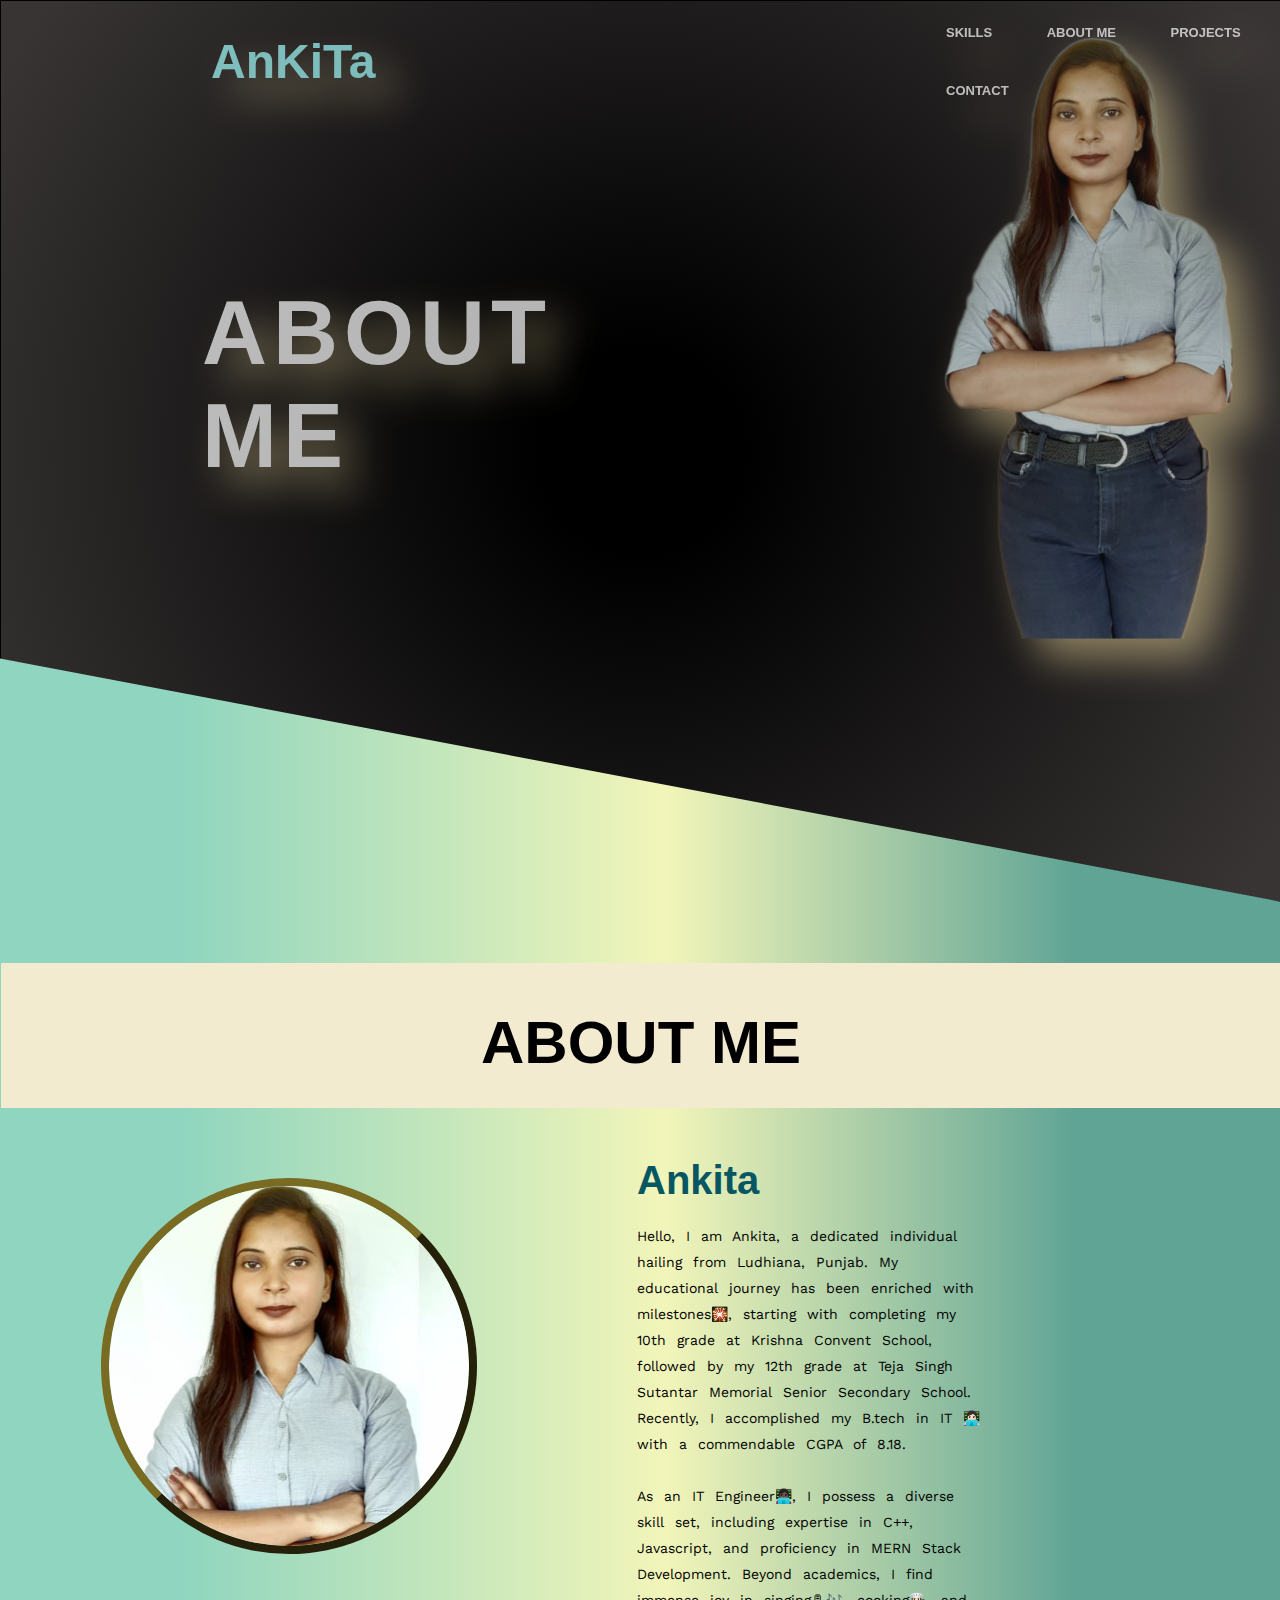
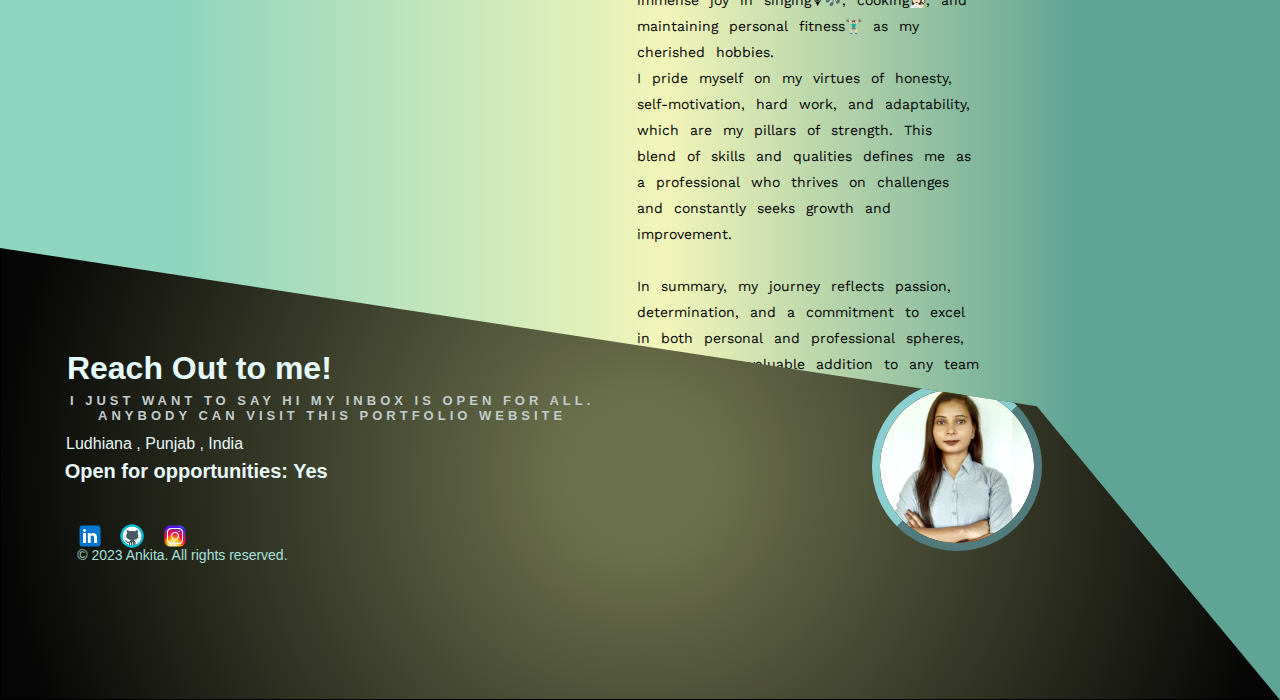
<file: Portfolio_website/about.html>
<!DOCTYPE html>
<html lang="en">

<head>
    <link rel="stylesheet" href="CSS/main.css">
    <title>Personal Portfolio Websites</title>
</head>

<body>
    <div class="border">
        <div class="picture">
            <nav>
                <h1 class="name">AnKiTa</h1>
                <div class="links">
                <ul>
                    <li><a href="index.html">SKILLS</a></li>
                    <li><a href="about.html">ABOUT ME</a></li>
                    <li><a href="project.html">PROJECTS</a></li>
                    <li><a href="contact.html">CONTACT</a></li>
                </ul>
            </div>
            </nav>
            <div class="about_me">
                <h1>ABOUT ME</h1>
            </div>
        </div>
    </div>
    <div id="about">
        <h1 class="headings">ABOUT ME</h1>
        <div id="pic">
            <img src="CSS/kuu.png" alt="">
            <div id="intro">
                <h2>Ankita</h2>                 
                <p>
                    Hello, I am Ankita, a dedicated individual hailing from Ludhiana, Punjab. My educational journey has been enriched with milestones🎇, starting with completing my 10th grade at Krishna Convent School, followed by my 12th grade at Teja Singh Sutantar Memorial Senior Secondary School. Recently, I accomplished my B.tech in IT 👩🏻‍💻with a commendable CGPA of 8.18.
                    <br> <br>
                    As an IT Engineer👩🏿‍💻, I possess a diverse skill set, including expertise in C++, Javascript, and proficiency in MERN Stack Development. Beyond academics, I find immense joy in singing🎙🎶, cooking👩🏻‍🍳, and maintaining personal fitness🏋🏻‍♂️ as my cherished hobbies.
                    <br>
                    I pride myself on my virtues of honesty, self-motivation, hard work, and adaptability, which are my pillars of strength. This blend of skills and qualities defines me as a professional who thrives on challenges and constantly seeks growth and improvement.
                    <br> <br>
                    In summary, my journey reflects passion, determination, and a commitment to excel in both personal and professional spheres, making me a valuable addition to any team or project.</p>
            </div>
        </div>
    </div>
    <div class="border1-footer-about">
        <footer class="site-footer">
            <div class="footer-content">
                <div class="footer-logo">
                    <img src="CSS/kuu.png" alt="Logo">
                </div>
                <div class="footer-center-content">
                <h1>Reach Out to me!</h1>
                <h3>I JUST WANT TO SAY HI MY INBOX IS OPEN FOR ALL.<br>ANYBODY CAN VISIT THIS PORTFOLIO WEBSITE</h3>  
                <p>Ludhiana , Punjab , India </p> 
                <h2>Open for opportunities: Yes</h2>
                </div>
                <div class="footer-ids">
                    <a href="https://www.linkedin.com/in/ankita-5a405a218/"><img src="CSS/linkedin.png"height="28px" width="28px" alt="linkedin"></a>
                    <a href="https://github.com/Ankita11112"><img src="CSS/github.png" height="28px" width="28px" alt="github"></a>
                    <a href="https://www.instagram.com/deeparajput5348/"><img src="CSS/instagrm.png" height="28px" width="28px" alt="instagram"></a>
                </div>
            </div>
            <p class="copyright">© 2023 Ankita. All rights reserved.</p>
        </footer>
    </div>
</body>

</html>
</file>
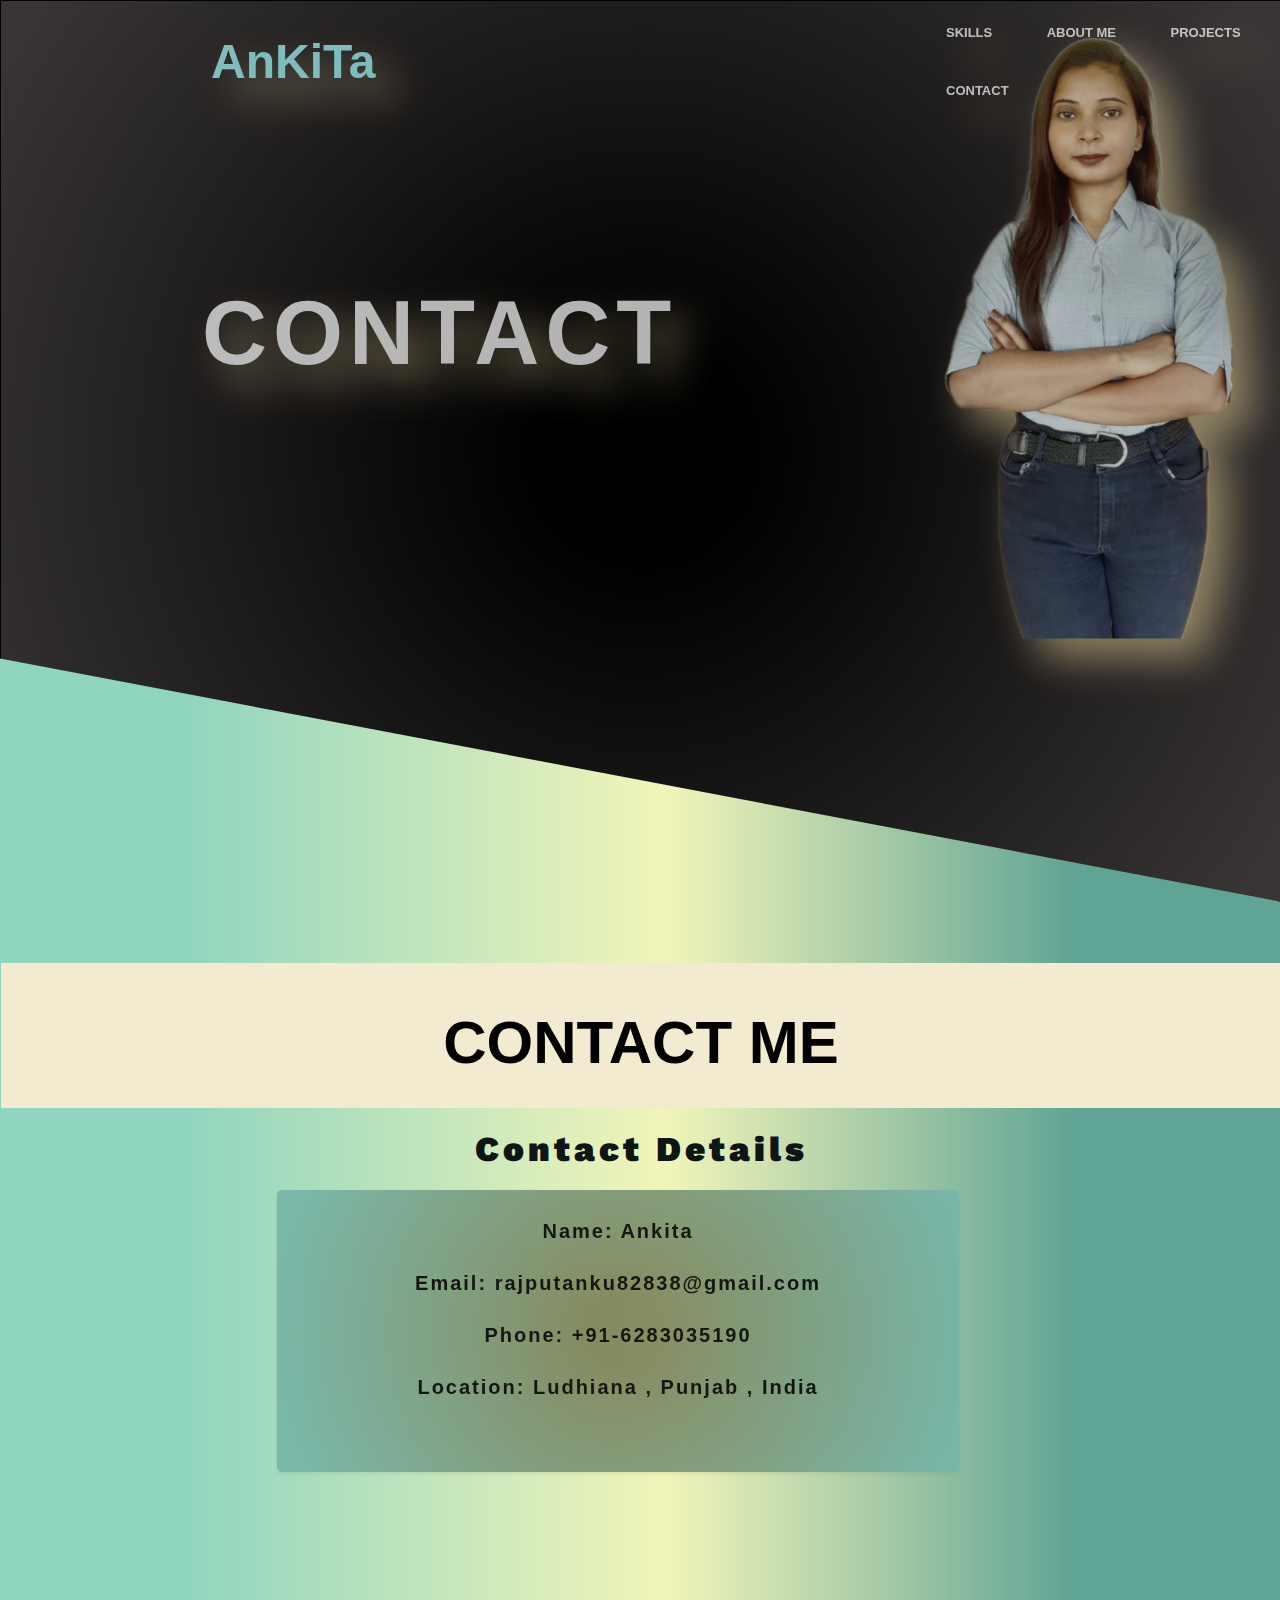
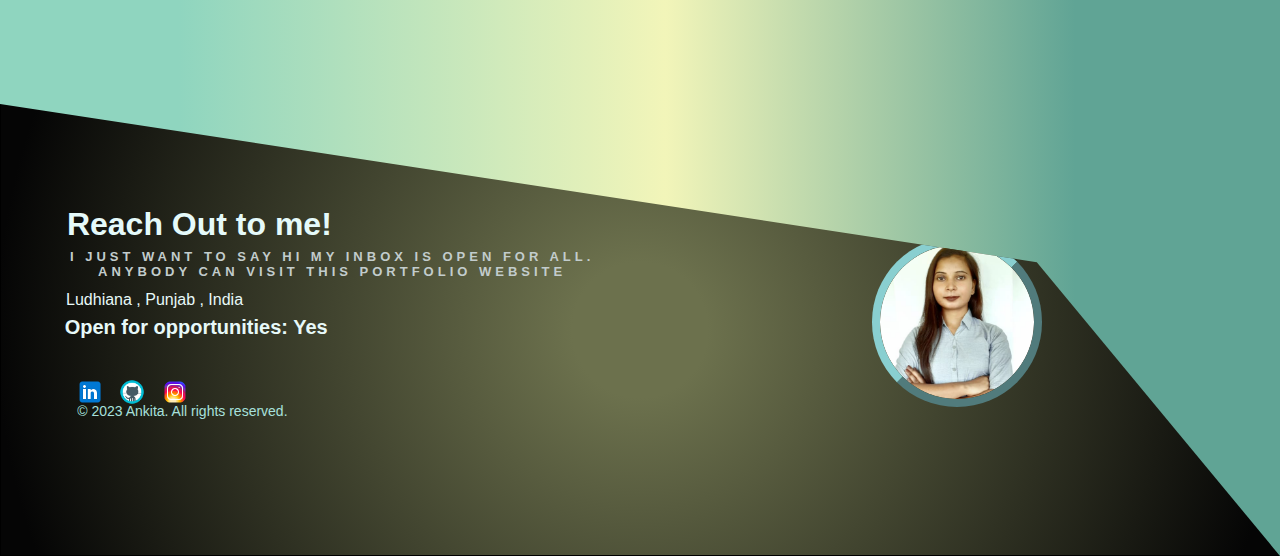
<file: Portfolio_website/contact.html>
<!DOCTYPE html>
<html lang="en">

<head>
    <link rel="stylesheet" href="CSS/main.css">
    <title>Personal Portfolio Websites</title>
</head>

<body>
    <div class="border">
        <div class="picture">
            <nav>
                <h1 class="name">AnKiTa</h1>
                <div class="links">
                <ul>
                    <li><a href="index.html">SKILLS</a></li>
                    <li><a href="about.html">ABOUT ME</a></li>
                    <li><a href="project.html">PROJECTS</a></li>
                    <li><a href="contact.html">CONTACT</a></li>
                </ul>
            </div>
            </nav>
            <div class="cont">
                <h1>CONTACT</h1>
            </div>
        </div>
    </div>
    <section id="about">
        <h1 class="headings">CONTACT ME</h1>

        <div class="container">
            <h1>Contact Details</h1>
            <div class="contact-info">
                <p><strong>Name:</strong> Ankita</p>
                <p><strong>Email:</strong> rajputanku82838@gmail.com</p>
                <p><strong>Phone:</strong> +91-6283035190</p>
                <p><strong>Location:</strong> Ludhiana , Punjab , India</p>
            </div>
        </div>
    </section>
    <div class="border1-footer-contact">
        <footer class="site-footer">
            <div class="footer-content">
                <div class="footer-logo">
                    <img src="CSS/kuu.png" alt="Logo">
                </div>
                <div class="footer-center-content">
                <h1>Reach Out to me!</h1>
                <h3>I JUST WANT TO SAY HI MY INBOX IS OPEN FOR ALL.<br>ANYBODY CAN VISIT THIS PORTFOLIO WEBSITE</h3>  
                <p>Ludhiana , Punjab , India </p> 
                <h2>Open for opportunities: Yes</h2>
                </div>
                <div class="footer-ids">
                    <a href="https://www.linkedin.com/in/ankita-5a405a218/"><img src="CSS/linkedin.png"height="28px" width="28px" alt="linkedin"></a>
                    <a href="https://github.com/Ankita11112"><img src="CSS/github.png" height="28px" width="28px" alt="github"></a>
                    <a href="https://www.instagram.com/deeparajput5348/"><img src="CSS/instagrm.png" height="28px" width="28px" alt="instagram"></a>
                </div>
            </div>
            <p class="copyright">© 2023 Ankita. All rights reserved.</p>
        </footer>
    </div>
</body>

</html>
</file>
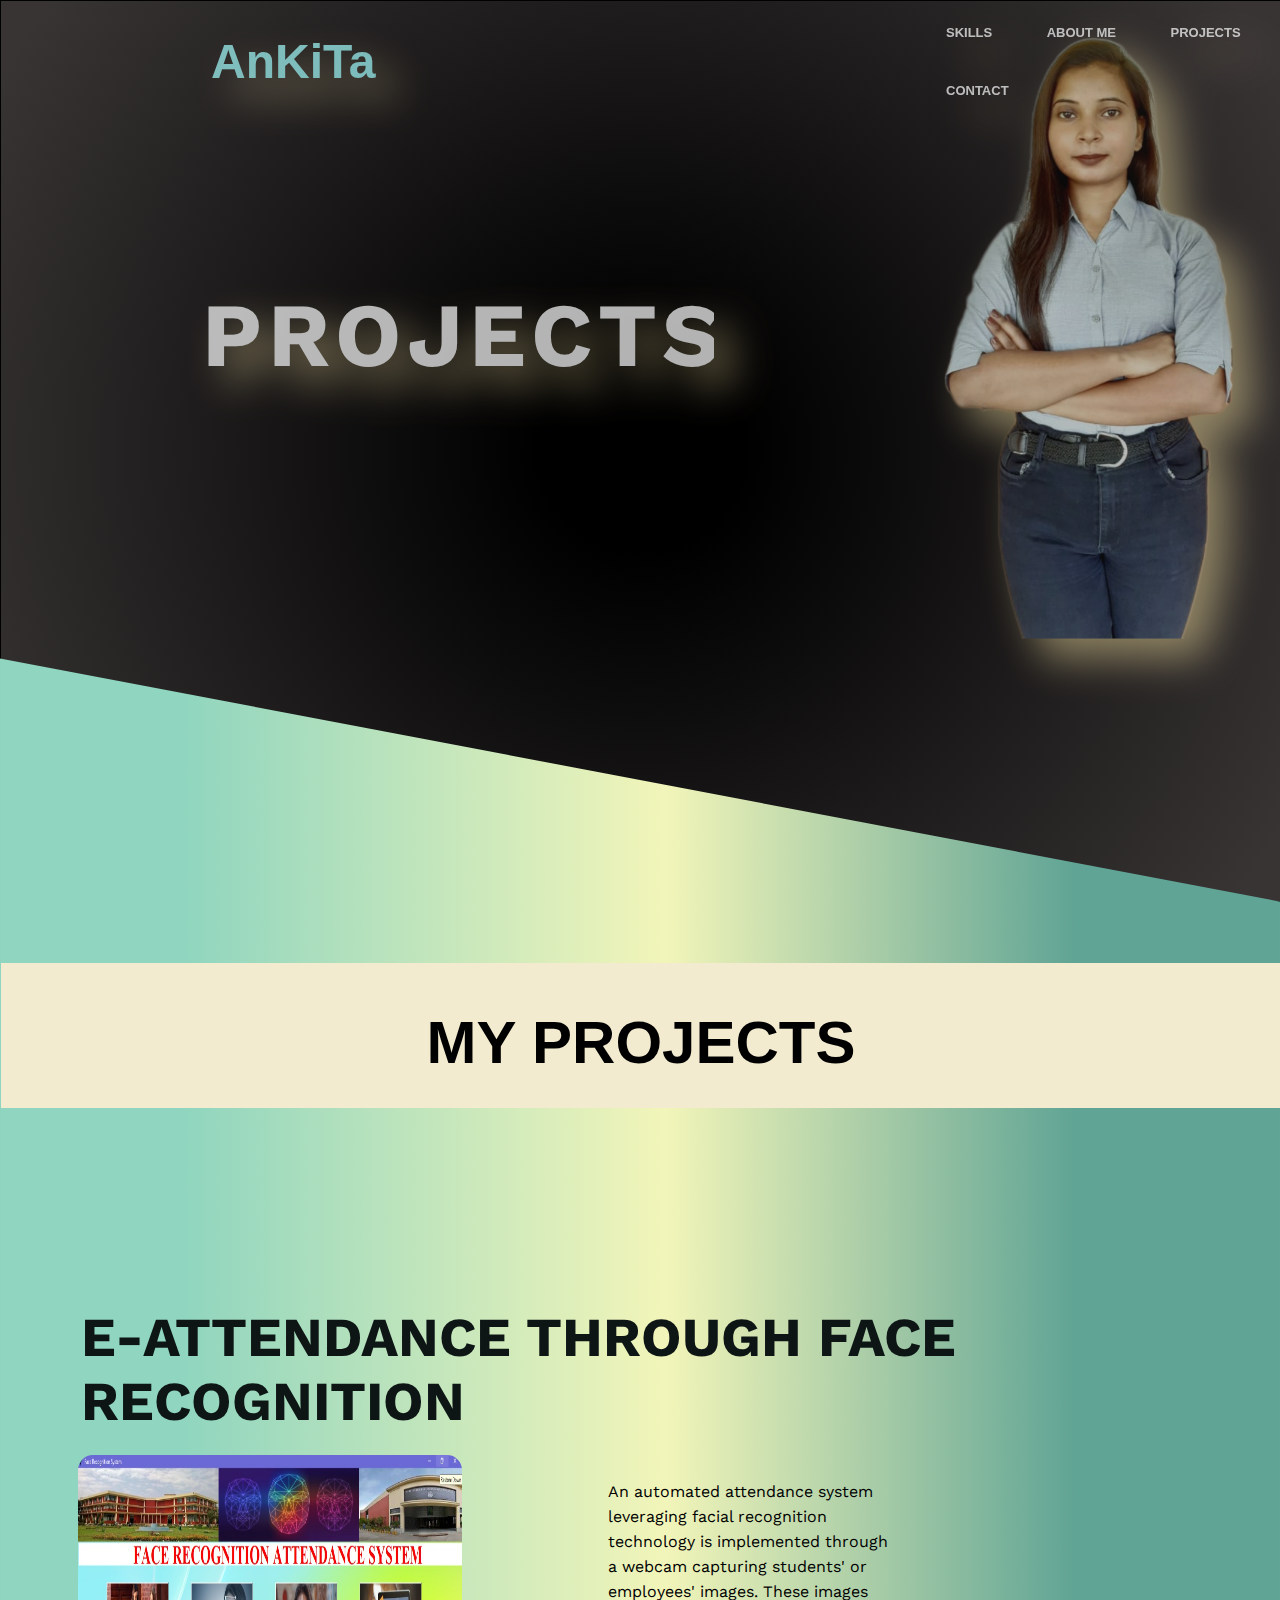
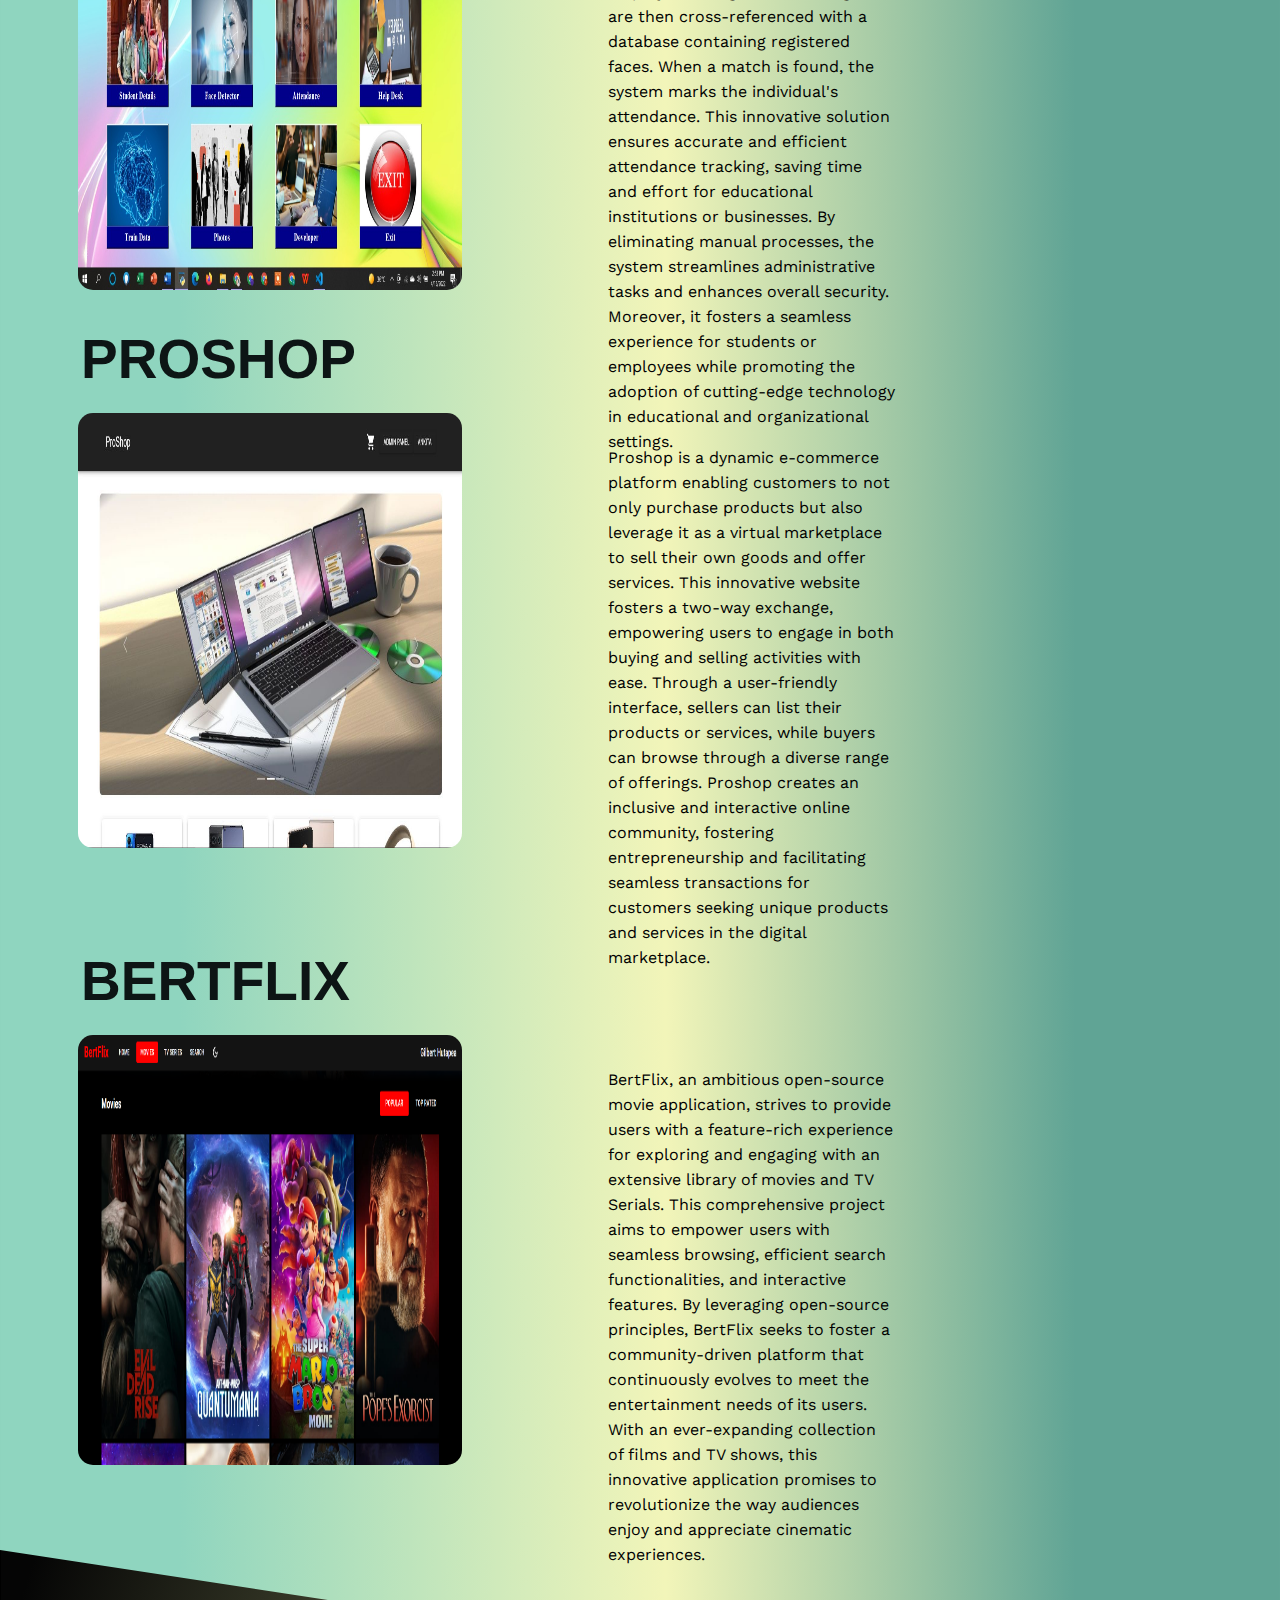
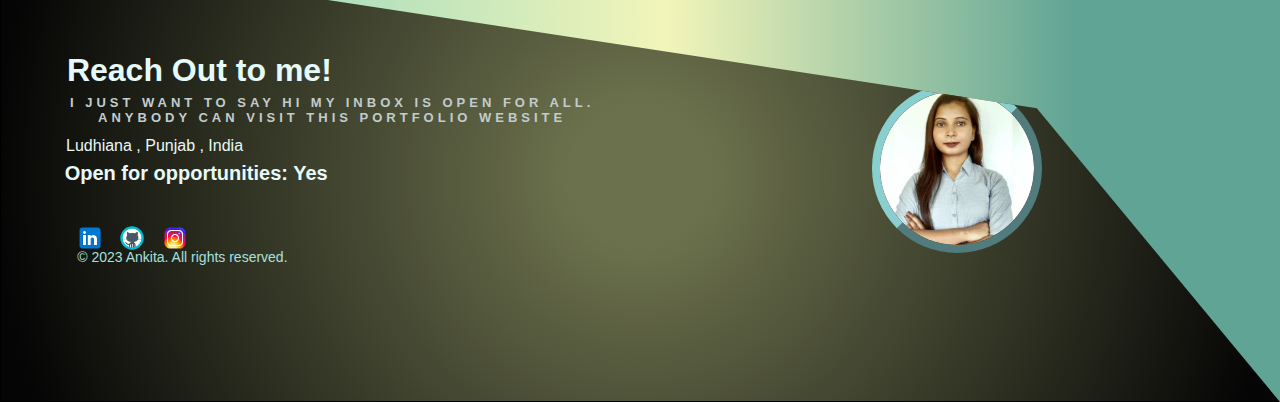
<file: Portfolio_website/project.html>
<!DOCTYPE html>
<html lang="en">

<head>
    <link rel="stylesheet" href="CSS/main.css">
    <title>Personal Portfolio Websites</title>
</head>

<body>
    <div class="border">
        <div class="picture">
            <nav>
                <h1 class="name">AnKiTa</h1>
                <div class="links">
                    <ul>
                        <li><a href="index.html">SKILLS</a></li>
                        <li><a href="about.html">ABOUT ME</a></li>
                        <li><a href="project.html">PROJECTS</a></li>
                        <li><a href="contact.html">CONTACT</a></li>
                    </ul>
                </div>
            </nav>
            <div class="projects">
                <h1>PROJECTS</h1>
            </div>
        </div>
    </div>
    <section id="about">
        <h1 class="headings">MY PROJECTS</h1>
    </section>
    <div class="p1">
        <h1>E-ATTENDANCE THROUGH FACE RECOGNITION</h1>
        <div class="attend">
            <img id="pr1" src="CSS/pro1.jpeg" alt="">
            <p>An automated attendance system leveraging facial recognition technology is implemented through a webcam capturing students' or employees' images. These images are then cross-referenced with a database containing registered faces. When a match is found, the system marks the individual's attendance. This innovative solution ensures accurate and efficient attendance tracking, saving time and effort for educational institutions or businesses. By eliminating manual processes, the system streamlines administrative tasks and enhances overall security. Moreover, it fosters a seamless experience for students or employees while promoting the adoption of cutting-edge technology in educational and organizational settings.</p>
        </div>
    </div>

    <div class="p2">
        <h1>PROSHOP</h1>
        <div class="proshop">
            <img id="pr2" src="CSS/pro2.jpg" alt="">
            <p>
                Proshop is a dynamic e-commerce platform enabling customers to not only purchase products but also leverage it as a virtual marketplace to sell their own goods and offer services. This innovative website fosters a two-way exchange, empowering users to engage in both buying and selling activities with ease. Through a user-friendly interface, sellers can list their products or services, while buyers can browse through a diverse range of offerings. Proshop creates an inclusive and interactive online community, fostering entrepreneurship and facilitating seamless transactions for customers seeking unique products and services in the digital marketplace.</p>
        </div>
    </div>
    <div class="p3">
        <h1>BERTFLIX</h1>
        <div class="flix">
            <img id="pr3" src="CSS/pro3.png" alt="">
            <p>
                BertFlix, an ambitious open-source movie application, strives to provide users with a feature-rich experience for exploring and engaging with an extensive library of movies and TV Serials. This comprehensive project aims to empower users with seamless browsing, efficient search functionalities, and interactive features. By leveraging open-source principles, BertFlix seeks to foster a community-driven platform that continuously evolves to meet the entertainment needs of its users. With an ever-expanding collection of films and TV shows, this innovative application promises to revolutionize the way audiences enjoy and appreciate cinematic experiences.</p>
        </div>
    </div>

    <div class="border1-footer-projects">
        <footer class="site-footer">
            <div class="footer-content">
                <div class="footer-logo">
                    <img src="CSS/kuu.png" alt="Logo">
                </div>
                <div class="footer-center-content">
                <h1>Reach Out to me!</h1>
                <h3>I JUST WANT TO SAY HI MY INBOX IS OPEN FOR ALL.<br>ANYBODY CAN VISIT THIS PORTFOLIO WEBSITE</h3>  
                <p>Ludhiana , Punjab , India </p> 
                <h2>Open for opportunities: Yes</h2>
                </div>
                <div class="footer-ids">
                    <a href="https://www.linkedin.com/in/ankita-5a405a218/"><img src="CSS/linkedin.png"height="28px" width="28px" alt="linkedin"></a>
                    <a href="https://github.com/Ankita11112"><img src="CSS/github.png" height="28px" width="28px" alt="github"></a>
                    <a href="https://www.instagram.com/deeparajput5348/"><img src="CSS/instagrm.png" height="28px" width="28px" alt="instagram"></a>
                </div>
            </div>
            <p class="copyright">© 2023 Ankita. All rights reserved.</p>
        </footer>
    </div>
</body>

</html>
</file>
<file: Portfolio_website/CSS/main.css>
@import url("https://fonts.googleapis.com/css2?family=Nunito+Sans:opsz,wght@6..12,300&family=Open+Sans:wght@700&family=Work+Sans:wght@500&display=swap");
* {
  margin: 0;
  padding: 0;
  font-family: sans-serif;
}

body {
  background: linear-gradient(90deg, rgb(143, 213, 191) 14%, rgb(242, 245, 185) 52%, rgb(96, 164, 149) 84%);
  overflow-x: hidden;
}

.border {
  border: 1px solid black;
  -webkit-clip-path: polygon(0 0, 100% 0, 100% 100%, 0 73%);
          clip-path: polygon(0 0, 100% 0, 100% 100%, 0 73%);
  height: 100vh;
  width: 100vw;
  background: radial-gradient(circle, rgb(0, 0, 0) 13%, rgb(56, 52, 52) 95%);
}

.picture {
  height: 100vh;
  background-image: url("Ankitaa.png");
  background-size: 45%;
  background-position: 800px -270px;
  background-repeat: no-repeat;
  opacity: 0.7;
  filter: drop-shadow(20px 20px 20px rgba(246, 225, 163, 0.712));
}

nav {
  position: fixed;
  margin: 40px 140px;
  display: flex;
  width: 80vw;
  padding: 20px 0;
  align-items: center;
  justify-content: space-between;
}

.name {
  position: fixed;
  margin-left: 70px;
  word-spacing: 8px;
  font-size: 48px;
  color: rgb(165, 255, 255);
}

.name:hover {
  color: rgb(255, 221, 119);
}

.links {
  position: fixed;
  margin-left: 780px;
}

.links ul li {
  display: inline-block;
  text-align: center;
  list-style: none;
  margin: 20px 25px;
  transition: 1s;
}

.links ul li a {
  font-size: 13px;
  text-decoration: none;
  list-style: none;
  font-weight: bold;
  color: rgb(255, 255, 255);
  transition: 0.5s ease;
}

.links ul li a:hover {
  background-color: rgb(9, 13, 13);
  color: rgb(250, 214, 107);
}

.skill {
  overflow-y: hidden;
  position: relative;
  left: 200px;
  top: 200px;
  align-items: center;
  justify-content: center;
  border: 1px solid transparent;
  width: 40%;
}

.skill h1 {
  font-size: 70px;
  color: white;
  letter-spacing: 6px;
}

span {
  color: rgb(255, 221, 119);
}

span:hover {
  color: rgb(158, 247, 247);
}

.skill h2 {
  font-size: 35px;
  color: rgb(220, 255, 255);
}

.skill p {
  margin-right: 30%;
  padding-top: 30px;
  letter-spacing: 4px;
  font-size: 17px;
  color: white;
}

.button {
  position: relative;
  top: 45px;
  left: 115px;
  padding: 17px 25px 17px 25px;
  border: 1px solid rgb(255, 221, 119);
  font-weight: bold;
  border-radius: 8px;
  font-size: 14px;
  text-decoration: none;
  color: rgb(204, 244, 244);
  background-color: black;
  transition: 0.6s ease;
}

.button:hover {
  cursor: pointer;
  background-color: rgb(255, 223, 126);
  color: black;
}

.ids {
  margin-top: 90px;
  margin-left: 140px;
}

.ids a {
  padding: 5px;
}

.main-skills {
  display: flex;
  border: 1px solid transparent;
  width: 100vw;
  height: 50vh;
}

.skill-pro {
  position: relative;
  top: 2rem;
  border: 1px solid transparent;
  width: 50vw;
  height: 45.5vh;
}

.skill-pro h2 {
  font-size: 35px;
  color: rgb(13, 21, 21);
  font-weight: 600;
  border: 1px solid transparent;
  height: 8vh;
  width: 40vw;
  margin-left: 2rem;
}

.skills-content {
  border: 1px solid transparent;
  width: 50vw;
  height: 37vh;
}

.skill-1 {
  position: relative;
  left: 2rem;
}

.skill-1 h3 {
  position: relative;
  left: 10px;
  font-size: 28px;
  color: #132f2d;
}

#percent1 {
  margin-top: 6px;
  border: 3px solid rgb(17, 34, 52);
  width: 25rem;
  border-radius: 20px;
}

#percent1 p {
  border: 1px solid rgb(40, 72, 103);
  border-radius: 20px;
  width: 15rem;
  background-color: rgb(3, 67, 95);
  color: rgb(249, 255, 186);
  font-weight: 600;
  font-size: 15px;
}

#percent1 p span {
  padding-left: 6rem;
}

.skill-2 {
  position: relative;
  left: 2rem;
  top: 2rem;
}

.skill-2 h3 {
  position: relative;
  left: 10px;
  font-size: 28px;
  color: #132f2d;
}

#percent2 {
  margin-top: 6px;
  border: 3px solid rgb(17, 34, 52);
  width: 25rem;
  border-radius: 20px;
}

#percent2 p {
  border: 1px solid rgb(40, 72, 103);
  border-radius: 20px;
  width: 17rem;
  background-color: rgb(3, 67, 95);
  color: rgb(249, 255, 186);
  font-weight: 600;
  font-size: 15px;
}

#percent2 p span {
  padding-left: 7rem;
}

.skill-3 {
  position: relative;
  left: 2rem;
  top: 4rem;
}

.skill-3 h3 {
  position: relative;
  left: 10px;
  font-size: 28px;
  color: #132f2d;
}

#percent3 {
  margin-top: 6px;
  border: 3px solid rgb(17, 34, 52);
  width: 25rem;
  border-radius: 20px;
}

#percent3 p {
  border: 1px solid rgb(40, 72, 103);
  border-radius: 20px;
  width: 17rem;
  background-color: rgb(3, 67, 95);
  color: rgb(249, 255, 186);
  font-weight: 600;
  font-size: 15px;
}

#percent3 p span {
  padding-left: 7rem;
}

.soft-skill-pro {
  position: relative;
  top: 2rem;
  border: 1px solid transparent;
  width: 50vw;
  height: 45.5vh;
}

.soft-skill-pro h2 {
  font-size: 35px;
  color: rgb(13, 21, 21);
  font-weight: 600;
  border: 1px solid transparent;
  height: 8vh;
  width: 40vw;
  margin-left: 2rem;
}

.soft-skills-content {
  border: 1px solid transparent;
  width: 50vw;
  height: 37vh;
}

.soft-skill-1 {
  position: relative;
  left: 2rem;
}

.soft-skill-1 h3 {
  position: relative;
  left: 10px;
  font-size: 28px;
  color: #132f2d;
}

#sskill-percent1 {
  margin-top: 8px;
  border: 3px solid rgb(17, 34, 52);
  width: 25rem;
  border-radius: 20px;
}

#sskill-percent1 p {
  border: 1px solid rgb(40, 72, 103);
  border-radius: 20px;
  width: 17rem;
  background-color: rgb(3, 67, 95);
  color: rgb(249, 255, 186);
  font-weight: 600;
  font-size: 15px;
}

#sskill-percent1 p span {
  padding-left: 7rem;
}

.soft-skill-2 {
  position: relative;
  left: 2rem;
  top: 2rem;
}

.soft-skill-2 h3 {
  position: relative;
  left: 10px;
  font-size: 28px;
  color: #132f2d;
}

#sskill-percent2 {
  margin-top: 7px;
  border: 3px solid rgb(17, 34, 52);
  width: 25rem;
  border-radius: 20px;
}

#sskill-percent2 p {
  border: 1px solid rgb(40, 72, 103);
  border-radius: 20px;
  width: 15rem;
  background-color: rgb(3, 67, 95);
  color: rgb(249, 255, 186);
  font-weight: 600;
  font-size: 15px;
}

#sskill-percent2 p span {
  padding-left: 6rem;
}

.soft-skill-3 {
  position: relative;
  left: 2rem;
  top: 4rem;
}

.soft-skill-3 h3 {
  position: relative;
  left: 10px;
  font-size: 28px;
  color: #132f2d;
}

#sskill-percent3 {
  margin-top: 7px;
  border: 3px solid rgb(17, 34, 52);
  width: 25rem;
  border-radius: 20px;
}

#sskill-percent3 p {
  border: 1px solid rgb(40, 72, 103);
  border-radius: 20px;
  width: 17rem;
  background-color: rgb(3, 67, 95);
  color: rgb(249, 255, 186);
  font-weight: 600;
  font-size: 15px;
}

#sskill-percent3 p span {
  padding-left: 7rem;
}

.achievements {
  border: 2px solid transparent;
  height: 90vh;
  width: 100vw;
  position: relative;
  top: 3rem;
}

.achievements h1 {
  border: 2px solid transparent;
  background-color: #fff3e1;
  color: rgb(13, 21, 21);
  font-size: 45px;
  padding-left: 35rem;
  font-family: "Nunito Sans", sans-serif;
  font-family: "Open Sans", sans-serif;
  font-family: "Work Sans", sans-serif;
}

.achievements h1:hover {
  background-color: black;
  color: rgb(170, 250, 250);
}

.certificates {
  display: flex;
  border: 1px solid transparent;
  height: 80vh;
  width: 100vw;
}

.certi1 {
  border: 2px solid transparent;
  height: 35rem;
  width: 28rem;
  position: relative;
  top: 1.5rem;
  left: 2rem;
}

.certi1 h2 {
  border: 2px solid transparent;
  width: 28rem;
  color: rgb(13, 21, 21);
  font-size: 25px;
  font-family: "Nunito Sans", sans-serif;
  font-family: "Open Sans", sans-serif;
  font-family: "Work Sans", sans-serif;
}

.certi1 h2:hover {
  color: rgb(129, 232, 224);
  background-color: #122322;
}

.certi1 img {
  border: 1px solid transparent;
  border-radius: 10px;
  width: 28rem;
  height: 20rem;
  position: relative;
  top: 5px;
}

.certi1 p {
  position: relative;
  top: 10px;
  border: 1px solid transparent;
  width: 28rem;
  font-family: "Nunito Sans", sans-serif;
  font-family: "Open Sans", sans-serif;
  font-family: "Work Sans", sans-serif;
  font-size: 15px;
  line-height: 1.3rem;
}

.certi2 {
  border: 2px solid transparent;
  height: 35rem;
  width: 28rem;
  position: relative;
  top: 1.5rem;
  left: 5rem;
}

.certi2 h2 {
  border: 2px solid transparent;
  width: 28rem;
  color: rgb(13, 21, 21);
  font-size: 25px;
  font-family: "Nunito Sans", sans-serif;
  font-family: "Open Sans", sans-serif;
  font-family: "Work Sans", sans-serif;
}

.certi2 h2:hover {
  color: rgb(129, 232, 224);
  background-color: #122322;
}

.certi2 img {
  border: 1px solid transparent;
  border-radius: 10px;
  width: 28rem;
  height: 20rem;
  position: relative;
  top: 5px;
}

.certi2 p {
  position: relative;
  top: 10px;
  border: 1px solid transparent;
  width: 28rem;
  font-family: "Nunito Sans", sans-serif;
  font-family: "Open Sans", sans-serif;
  font-family: "Work Sans", sans-serif;
  font-size: 15px;
  line-height: 1.3rem;
}

.certi3 {
  border: 2px solid transparent;
  height: 35rem;
  width: 28rem;
  position: relative;
  top: 1.5rem;
  left: 8rem;
}

.certi3 h2 {
  border: 2px solid transparent;
  width: 28rem;
  color: rgb(13, 21, 21);
  font-size: 25px;
  font-family: "Nunito Sans", sans-serif;
  font-family: "Open Sans", sans-serif;
  font-family: "Work Sans", sans-serif;
}

.certi3 h2:hover {
  color: rgb(129, 232, 224);
  background-color: #122322;
}

.certi3 img {
  border: 1px solid transparent;
  border-radius: 10px;
  width: 28rem;
  height: 20rem;
  position: relative;
  top: 5px;
}

.certi3 p {
  position: relative;
  top: 10px;
  border: 1px solid transparent;
  width: 28rem;
  font-family: "Nunito Sans", sans-serif;
  font-family: "Open Sans", sans-serif;
  font-family: "Work Sans", sans-serif;
  font-size: 15px;
  line-height: 1.5rem;
}

.border1-footer {
  position: relative;
  top: 45rem;
  -webkit-clip-path: polygon(0 0, 81% 35%, 100% 100%, 0% 100%);
          clip-path: polygon(0 0, 81% 35%, 100% 100%, 0% 100%);
  border: 1px solid black;
  height: 50vh;
  background: radial-gradient(circle, rgb(108, 113, 77) 10%, rgb(5, 5, 5) 95%);
}

.site-footer {
  color: #a7e0dc;
  padding: 20px 0;
  text-align: center;
}

.footer-content {
  display: flex;
  justify-content: space-between;
  align-items: center;
  max-width: 1200px;
  margin: 0 auto;
}

.footer-logo img {
  position: relative;
  top: 7rem;
  left: 52rem;
  border: 8px outset rgb(137, 207, 208);
  border-radius: 50%;
  width: 12vw;
  height: auto;
}

.footer-center-content {
  justify-content: left;
  position: relative;
  top: 3rem;
  right: 9rem;
}

.footer-center-content h1 {
  font-size: 32px;
  color: rgb(229, 250, 250);
  position: relative;
  right: 20rem;
}

.footer-center-content h3 {
  font-size: 13px;
  color: rgb(194, 204, 204);
  position: relative;
  right: 11.7rem;
  top: 6.5px;
  letter-spacing: 4px;
}

.footer-center-content p {
  font-size: 16px;
  color: rgb(231, 249, 249);
  position: relative;
  right: 22.8rem;
  top: 18px;
}

.footer-center-content h2 {
  font-size: 20px;
  color: rgb(231, 249, 249);
  position: relative;
  right: 20.2rem;
  top: 25px;
}

.footer-ids {
  position: relative;
  top: 11.4rem;
  right: 65.4rem;
}

.footer-ids a {
  padding: 5px;
}

.copyright {
  position: relative;
  top: 6.5rem;
  right: 28.6rem;
  font-size: 14px;
}

.about_me {
  overflow-y: hidden;
  padding-top: 280px;
  padding-left: 200px;
  align-items: center;
  justify-content: center;
  border: 1px solid transparent;
  width: 40%;
}

.about_me h1 {
  font-size: 90px;
  color: white;
  letter-spacing: 6px;
}

#about {
  position: relative;
  top: 60px;
  border: 1px solid transparent;
  height: 80vh;
  width: 100vw;
  border-radius: 30px;
}

.headings {
  height: 100px;
  padding-top: 45px;
  justify-content: center;
  text-align: center;
  font-size: 60px;
  color: black;
  background-color: rgb(243, 235, 208);
}

.headings:hover {
  background-color: black;
  color: rgb(170, 250, 250);
}

#pic {
  position: relative;
  top: 50px;
  display: flex;
}

#pic img {
  position: relative;
  top: 20px;
  left: 100px;
  width: auto;
  height: 40vh;
  border: 8px outset rgb(121, 107, 33);
  border-radius: 50%;
}

#intro {
  position: relative;
  left: 260px;
}

#intro h2 {
  justify-content: center;
  text-align: justify;
  font-size: 40px;
  color: rgb(6, 87, 97);
}

#intro p {
  padding-top: 20px;
  font-size: 14px;
  line-height: 26px;
  font-family: "Nunito Sans", sans-serif;
  font-family: "Open Sans", sans-serif;
  font-family: "Work Sans", sans-serif;
  word-spacing: 6px;
  margin-right: 35rem;
}

.border1-footer-about {
  position: relative;
  top: 14rem;
  -webkit-clip-path: polygon(0 0, 81% 35%, 100% 100%, 0% 100%);
          clip-path: polygon(0 0, 81% 35%, 100% 100%, 0% 100%);
  border: 1px solid black;
  height: 50vh;
  background: radial-gradient(circle, rgb(108, 113, 77) 10%, rgb(5, 5, 5) 95%);
}

.projects {
  overflow-y: hidden;
  padding-top: 280px;
  padding-left: 200px;
  align-items: center;
  justify-content: center;
  border: 1px solid transparent;
  width: 40%;
}

.projects h1 {
  font-size: 90px;
  color: white;
  letter-spacing: 6px;
  font-family: "Nunito Sans", sans-serif;
  font-family: "Open Sans", sans-serif;
  font-family: "Work Sans", sans-serif;
}

.p1 {
  position: relative;
  bottom: 20rem;
  border: 1px solid transparent;
  height: 60vh;
  width: 100vw;
}

.p1 h1 {
  color: rgb(13, 21, 21);
  font-size: 55px;
  align-items: center;
  padding-left: 80px;
  font-family: "Nunito Sans", sans-serif;
  font-family: "Open Sans", sans-serif;
  font-family: "Work Sans", sans-serif;
}

.p1 h1:hover {
  background-color: black;
  color: rgb(170, 250, 250);
}

.attend {
  position: relative;
  top: 20px;
  border: 1px solid transparent;
  height: 48.6vh;
  display: flex;
}

#pr1 {
  border: 1px solid transparent;
  border-radius: 1rem;
  width: 30vw;
  margin-left: 75px;
}

.attend p {
  border: 1px solid transparent;
  width: 60vw;
  font-size: 16px;
  padding-right: 24rem;
  padding-left: 9rem;
  padding-top: 1.5rem;
  line-height: 25px;
  font-family: "Nunito Sans", sans-serif;
  font-family: "Open Sans", sans-serif;
  font-family: "Work Sans", sans-serif;
}

.p2 {
  position: relative;
  bottom: 15rem;
  border: 1px solid transparent;
  height: 60vh;
  width: 100vw;
}

.p2 h1 {
  color: rgb(13, 21, 21);
  font-size: 55px;
  align-items: center;
  padding-left: 80px;
}

.p2 h1:hover {
  background-color: black;
  color: rgb(170, 250, 250);
}

.proshop {
  position: relative;
  top: 20px;
  border: 1px solid transparent;
  height: 48.6vh;
  display: flex;
}

#pr2 {
  border: 1px solid transparent;
  border-radius: 1rem;
  width: 30vw;
  margin-left: 75px;
}

.proshop p {
  border: 1px solid transparent;
  width: 60vw;
  font-size: 16px;
  padding-right: 24rem;
  padding-left: 9rem;
  padding-top: 2rem;
  line-height: 25px;
  font-family: "Nunito Sans", sans-serif;
  font-family: "Open Sans", sans-serif;
  font-family: "Work Sans", sans-serif;
}

.p3 {
  position: relative;
  bottom: 10rem;
  border: 1px solid transparent;
  height: 40vh;
  width: 100vw;
}

.p3 h1 {
  color: rgb(13, 21, 21);
  font-size: 55px;
  align-items: center;
  padding-left: 80px;
}

.p3 h1:hover {
  background-color: black;
  color: rgb(170, 250, 250);
}

.flix {
  position: relative;
  top: 20px;
  border: 1px solid transparent;
  height: 48vh;
  display: flex;
}

#pr3 {
  border: 1px solid transparent;
  border-radius: 1rem;
  width: 30vw;
  margin-left: 75px;
}

.flix p {
  border: 1px solid transparent;
  width: 60vw;
  font-size: 16px;
  padding-top: 2rem;
  line-height: 25px;
  padding-right: 24rem;
  padding-left: 9rem;
  font-family: "Nunito Sans", sans-serif;
  font-family: "Open Sans", sans-serif;
  font-family: "Work Sans", sans-serif;
}

.border1-footer-projects {
  position: relative;
  top: 5rem;
  -webkit-clip-path: polygon(0 0, 81% 35%, 100% 100%, 0% 100%);
          clip-path: polygon(0 0, 81% 35%, 100% 100%, 0% 100%);
  border: 1px solid black;
  height: 50vh;
  background: radial-gradient(circle, rgb(108, 113, 77) 10%, rgb(5, 5, 5) 95%);
}

.cont {
  overflow-y: hidden;
  padding-top: 280px;
  padding-left: 200px;
  align-items: center;
  justify-content: center;
  border: 1px solid transparent;
  width: 40%;
}

.cont h1 {
  font-size: 90px;
  color: white;
  letter-spacing: 6px;
}

.container {
  max-width: 600px;
  margin: 0 auto;
  padding: 20px;
  text-align: center;
}

.container h1 {
  margin-bottom: 20px;
  color: rgb(13, 21, 21);
  font-size: 35px;
  font-weight: 900;
  letter-spacing: 4px;
  font-family: "Nunito Sans", sans-serif;
  font-family: "Open Sans", sans-serif;
  font-family: "Work Sans", sans-serif;
}

.container h1:hover {
  background-color: rgb(61, 62, 62);
  color: rgb(147, 240, 240);
}

.contact-info {
  position: relative;
  right: 4rem;
  border: 1px solid transparent;
  padding: 20px;
  border-radius: 5px;
  height: 15rem;
  width: 40rem;
  background: radial-gradient(circle, rgb(124, 130, 89) 10%, rgb(118, 181, 168) 95%);
  box-shadow: 0 2px 4px rgba(59, 58, 58, 0.1);
  opacity: 0.9;
}

.contact-info p {
  font-size: 20px;
  font-weight: bold;
  margin-bottom: 12px;
  letter-spacing: 2px;
  line-height: 40px;
}

.border1-footer-contact {
  position: relative;
  top: 5rem;
  -webkit-clip-path: polygon(0 0, 81% 35%, 100% 100%, 0% 100%);
          clip-path: polygon(0 0, 81% 35%, 100% 100%, 0% 100%);
  border: 1px solid black;
  height: 50vh;
  background: radial-gradient(circle, rgb(108, 113, 77) 10%, rgb(5, 5, 5) 95%);
}/*# sourceMappingURL=main.css.map */
</file>
